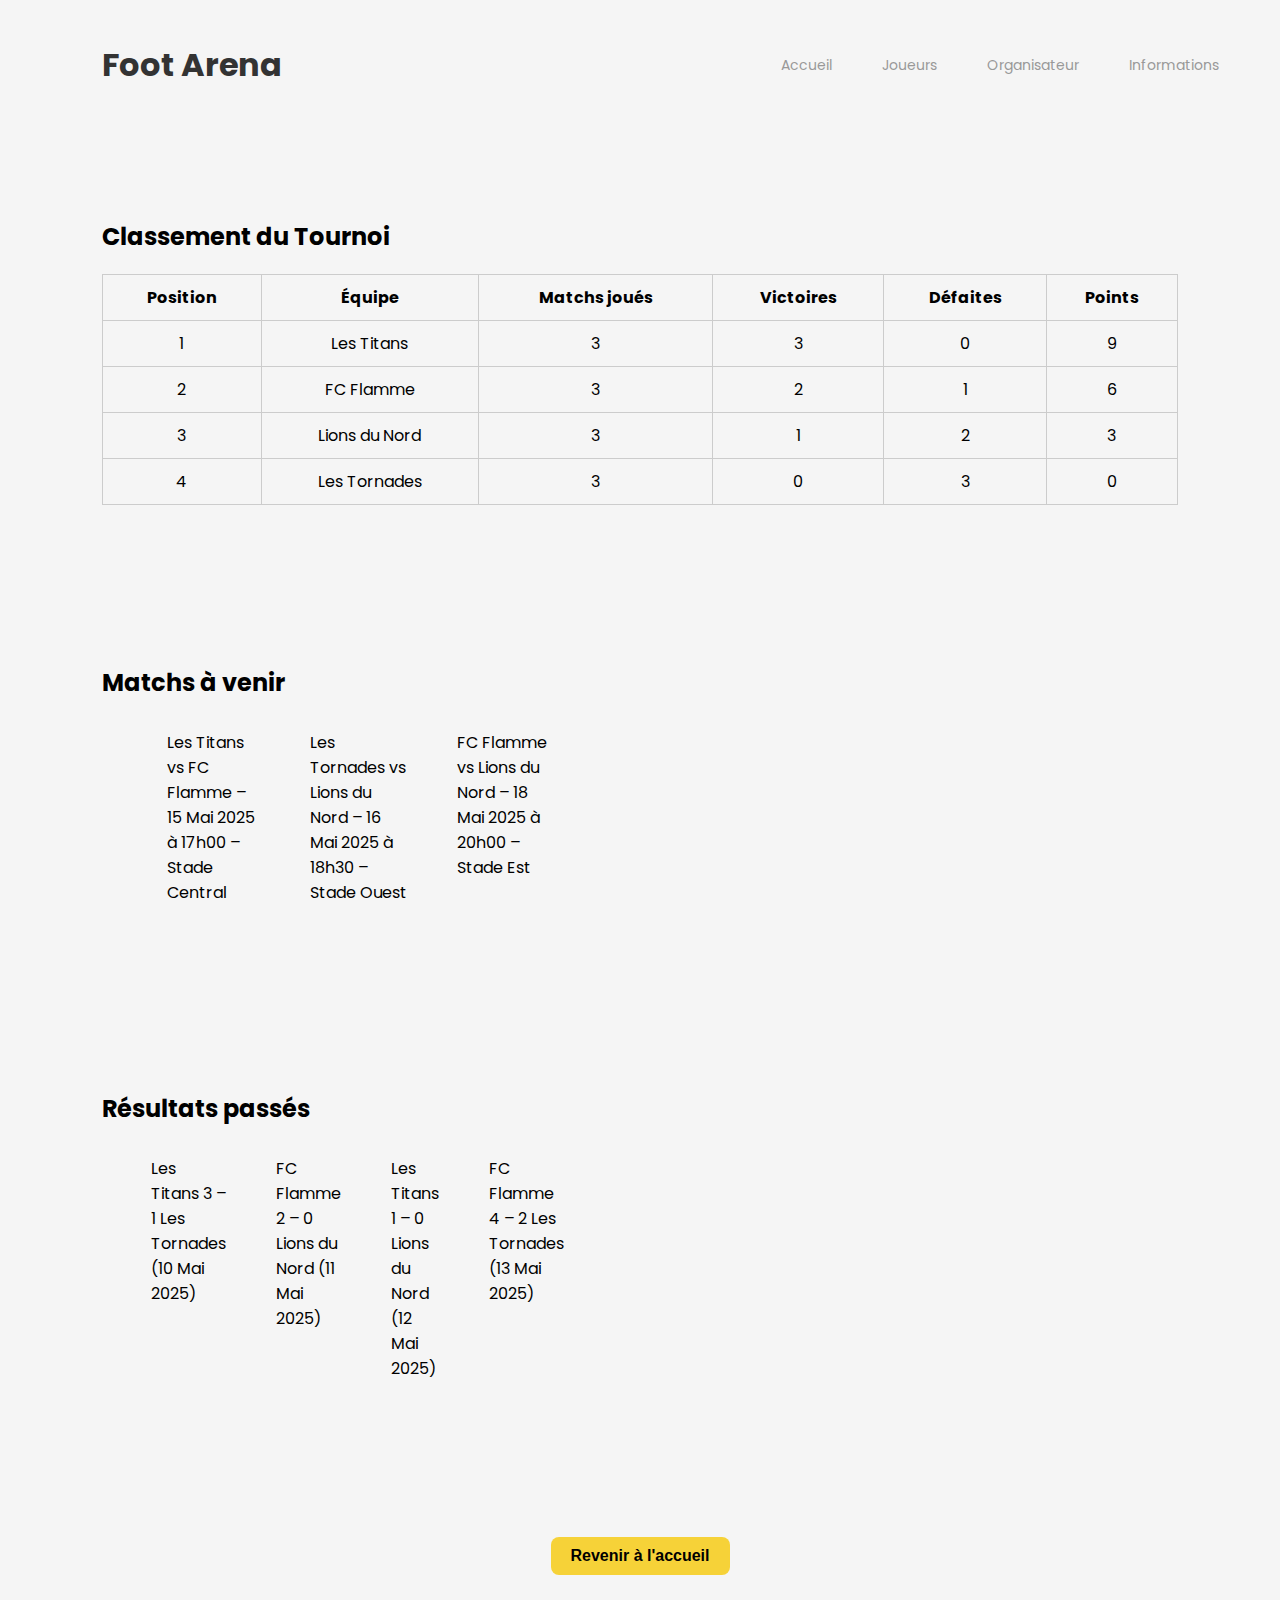
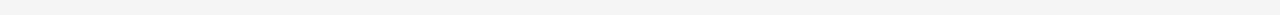
<file: informations.html>
<!DOCTYPE html>
<html lang="fr">
<head>
    <meta charset="UTF-8">
    <title>Informations – Foot Arena</title>
    <link rel="stylesheet" href="style.css">
</head>
<body>

    <header>
        <h1>Foot Arena</h1>
        <nav>
            <ul>
                <li><a href="index.html">Accueil</a></li>
                <li><a href="formulaire_joueur.html">Joueurs</a></li>
                <li><a href="login_organisateur.php">Organisateur</a></li>
                <li><a href="informations.html">Informations</a></li>
            </ul>
        </nav>
    </header>

    <main>

        <section class="classement">
            <h2>Classement du Tournoi</h2>
            <table>
                <thead>
                    <tr>
                        <th>Position</th>
                        <th>Équipe</th>
                        <th>Matchs joués</th>
                        <th>Victoires</th>
                        <th>Défaites</th>
                        <th>Points</th>
                    </tr>
                </thead>
                <tbody>
                    <tr><td>1</td><td>Les Titans</td><td>3</td><td>3</td><td>0</td><td>9</td></tr>
                    <tr><td>2</td><td>FC Flamme</td><td>3</td><td>2</td><td>1</td><td>6</td></tr>
                    <tr><td>3</td><td>Lions du Nord</td><td>3</td><td>1</td><td>2</td><td>3</td></tr>
                    <tr><td>4</td><td>Les Tornades</td><td>3</td><td>0</td><td>3</td><td>0</td></tr>
                </tbody>
            </table>
        </section>

        <section class="matchs">
            <h2>Matchs à venir</h2>
            <ul>
                <li>Les Titans vs FC Flamme – 15 Mai 2025 à 17h00 – Stade Central</li>
                <li>Les Tornades vs Lions du Nord – 16 Mai 2025 à 18h30 – Stade Ouest</li>
                <li>FC Flamme vs Lions du Nord – 18 Mai 2025 à 20h00 – Stade Est</li>
            </ul>
        </section>

        <section class="resultats">
            <h2>Résultats passés</h2>
            <ul>
                <li>Les Titans 3 – 1 Les Tornades (10 Mai 2025)</li>
                <li>FC Flamme 2 – 0 Lions du Nord (11 Mai 2025)</li>
                <li>Les Titans 1 – 0 Lions du Nord (12 Mai 2025)</li>
                <li>FC Flamme 4 – 2 Les Tornades (13 Mai 2025)</li>
            </ul>
        </section>

        <div style="text-align: center; margin: 40px 0;">
            <a href="index.html">
                <button style="padding: 10px 20px; font-size: 16px; background-color: #f6d238; border: none; border-radius: 8px; cursor: pointer;">
                    Revenir à l'accueil
                </button>
            </a>
        </div>

    </main>

</body>
</html>
</file>
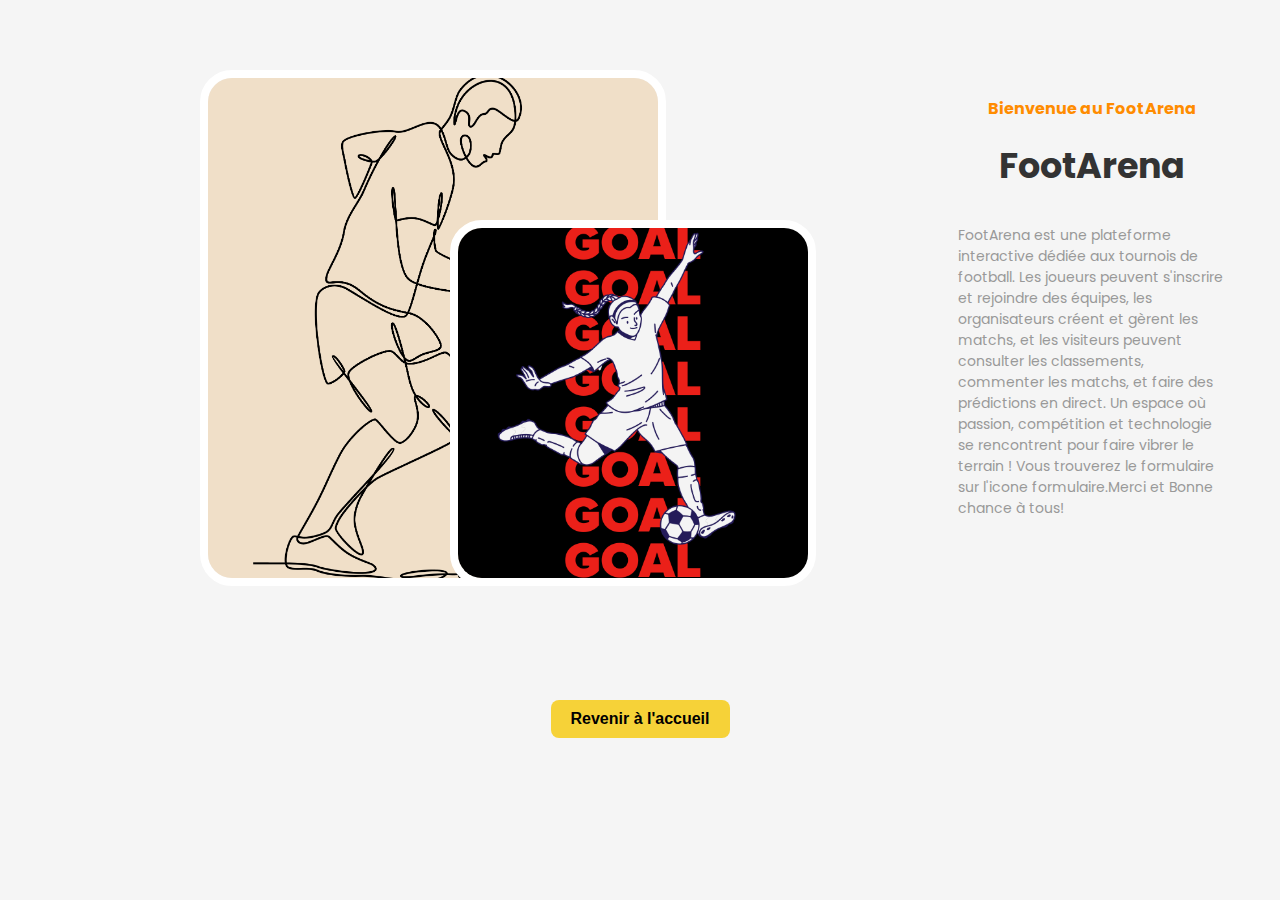
<file: présentation_joueur.html>
<!DOCTYPE html>
<html lang="fr">
<head>
    <meta charset="UTF-8">
    <meta name="viewport" content="width=device-width, initial-scale=1.0">
    <title>Foot Arena</title>
    <link rel="stylesheet" href="style.css">
</head>
<body>
    <section class="home-section">
        <div class="left">
            <img class= "left-image-1" src="joueur1.png" alt="">
            <img class="left-image-2" src="joueur2.png" alt="">
        </div>
        <div class="right">
            <span class="text-right">Bienvenue au FootArena</span>
            <h1>FootArena</h1>
             <p>
                FootArena est une plateforme interactive dédiée aux tournois de football.
                Les joueurs peuvent s'inscrire et rejoindre des équipes, les organisateurs créent et gèrent les matchs,
                et les visiteurs peuvent consulter les classements, commenter les matchs, et faire des prédictions en direct.
                Un espace où passion, compétition et technologie se rencontrent pour faire vibrer le terrain !
                Vous trouverez le formulaire sur l'icone formulaire.Merci et Bonne chance à tous!
             </p>
        </div>
    </section>
    <div style="text-align: center; margin: 40px 0;">
        <a href="index.html">
            <button style="padding: 10px 20px; font-size: 16px; background-color: #f6d238; border: none; border-radius: 8px; cursor: pointer;">
                Revenir à l'accueil
            </button>
        </a>
    </div>
    <!DOCTYPE html>
<html lang="fr">
<head>
  <meta charset="UTF-8">
  <title>FootArena</title>
</head>

</body>
</html>
</file>
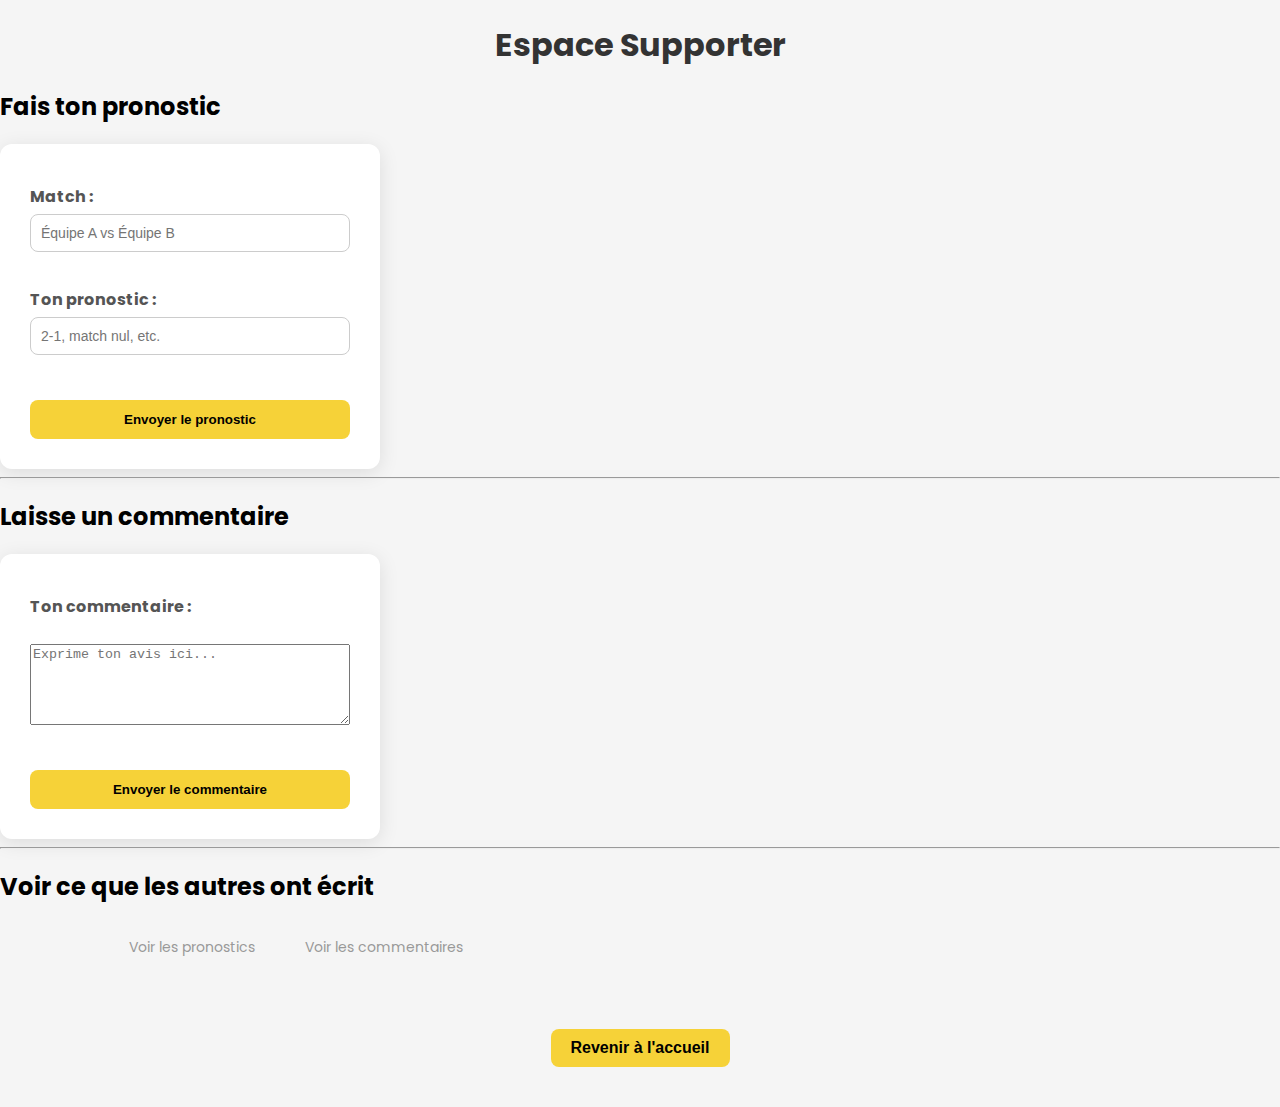
<file: supporter.html>
<!DOCTYPE html>
<html lang="fr">
<head>
    <meta charset="UTF-8">
    <title>Espace Supporter - FootArena</title>
    <link rel="stylesheet" href="style.css"> <!-- Ton fichier CSS -->
</head>
<body>
    <h1>Espace Supporter</h1>

    <!-- Formulaire de pronostic -->
    <h2>Fais ton pronostic</h2>
    <form action="enregistrer_pronostic.php" method="POST">
        <label for="match">Match :</label>
        <input type="text" id="match" name="match" placeholder="Équipe A vs Équipe B" required><br>

        <label for="prediction">Ton pronostic :</label>
        <input type="text" id="prediction" name="prediction" placeholder="2-1, match nul, etc." required><br>

        <button type="submit">Envoyer le pronostic</button>
    </form>

    <hr>

    <!-- Formulaire de commentaire -->
    <h2>Laisse un commentaire</h2>
    <form action="enregistrer_commentaire.php" method="POST">
        <label for="commentaire">Ton commentaire :</label><br>
        <textarea id="commentaire" name="commentaire" rows="5" cols="40" placeholder="Exprime ton avis ici..." required></textarea><br>

        <button type="submit">Envoyer le commentaire</button>
    </form>

    <hr>

    <!-- Liens vers les fichiers enregistrés -->
    <h2>Voir ce que les autres ont écrit</h2>
    <ul>
        <li><a href="voir_pronostics.php">Voir les pronostics</a></li>
        <li><a href="voir_commentaires.php">Voir les commentaires</a></li>
    </ul>
    <div style="text-align: center; margin: 40px 0;">
        <a href="index.html">
            <button style="padding: 10px 20px; font-size: 16px; background-color: #f6d238; border: none; border-radius: 8px; cursor: pointer;">
                Revenir à l'accueil
            </button>
        </a>
    </div>

</body>
</html>
</file>
<file: style.css>
@import url('https://fonts.googleapis.com/css2?family=Poppins:ital,wght@0,100;0,200;0,300;0,400;0,500;0,600;0,700;0,800;0,900;1,100;1,200;1,300;1,400;1,500;1,600;1,700;1,800;1,900&display=swap');
body{
  margin: 0;
  padding: 0;
  box-sizing: border-box;
  font-family: "Poppins", sans-serif;
  background-color: whitesmoke;
}

header {
  padding: 20px 8%;
}
section {
  padding: 70px 8%;
}
header {
  display: flex;
  justify-content: space-between;
  align-items: center;
  width: 100%;
}
.logo {
  font-weight: bolder;
  font-size: 20px;
}
.logo-div {
  width: 30%;
}
.logo span {
  color: #f6d238;
}
ul{
  display: flex;
  justify-content: center;
  width: 40%;
  list-style: none;
}

ul li {
  padding: 10px 25px;
}

ul li a{
  text-decoration: none;
  color: #999;
  transition: 5s;
  font-size: 14px;
}


ul li a:hover {
    background-color: yellow;
    padding: 15px;
    color: white;
    font-weight: bold;
    border-radius: 20px;
 }
  

.btn-header{
  width: 30%;
  display: flex;
  justify-content: end;
}

.btn {
  color: #000;
  background-color: #f6d238;
  border: 2px solid #f6d238;
  border-radius: 20px;
  font-weight: bold;
  cursor:pointer;
  box-shadow: 5px 5px 30px rgba(0,0,0,0.1);
  transition: 0.5
}

.btn:hover {
  background-color: #f1f1f1;
  transform: rotate(5deg);
}

.btn i {
  margin-right: 5px;
}

.home-section {
  display: flex;
  justify-content:center;
  width: 100%;
}

.home-section .left {
  position: relative;
  height:500px;
  width:600px;
}

.home-section .left img {
  position: absolute;
  object-fit: cover;
  border: 8px solid #fff;
  box-shadow: 5px 5px 30px rgba(0,0,0,0,0.1);
  border-radius: 2rem;
}

.home-section .left-image-1{
  width: 450px;
  height: 500px;
  transition: 0.5s;
}
.home-section .left-image-1:hover {
  transform: scale(1.1) rotate(100deg);
}
.home-section .left-image-2 {
  width: 350px;
  height: 350px;
  top: 150px;
  left: 250px;
  transition: 0.5s;
}
.home-section .left-image-2:hover {
  transform: scale(1.1) rotate(-10deg);
}

.right {
  margin-left: 100px;
  width: 30%;
  display: flex;
  flex-direction: column;
  align-items: center;
  justify-content: center;
}

.right .text-right{
  color:darkorange;
  font-weight: bold;
}

.right h1 {
  margin: 20px 0;
  font-size: 35px;
  font-weight: bold;
  line-height: 50px;
}

.right p {
  margin-bottom: 25px;
  color: #999;
  width: 70%;
  font-size: 14px;

}

form {
  background-color: white;
  padding: 30px;
  border-radius: 12px;
  box-shadow: 0 4px 20px rgba(0, 0, 0, 0.1);
  width: 320px;
  display: flex;
  flex-direction: column;
}

h1 {
  text-align: center;
  color: #333;
  margin-bottom: 20px;
}

label {
  margin-top: 10px;
  color: #555;
  font-weight: bold;
}

input {
  padding: 10px;
  margin-top: 5px;
  border: 1px solid #ccc;
  border-radius: 8px;
  outline: none;
  font-size: 14px;
}

button {
  margin-top: 20px;
  padding: 12px;
  background-color: #f6d238;
  border: none;
  border-radius: 8px;
  font-weight: bold;
  color: #000;
  cursor: pointer;
  transition: background-color 0.3s ease;
}

button:hover {
  background-color: #e5c024;
}

table {
  width: 100%;
  border-collapse: collapse;
  text-align: center;
}

table th, table td {
  padding: 10px;
  border: 1px solid #ccc;
}
</file>
